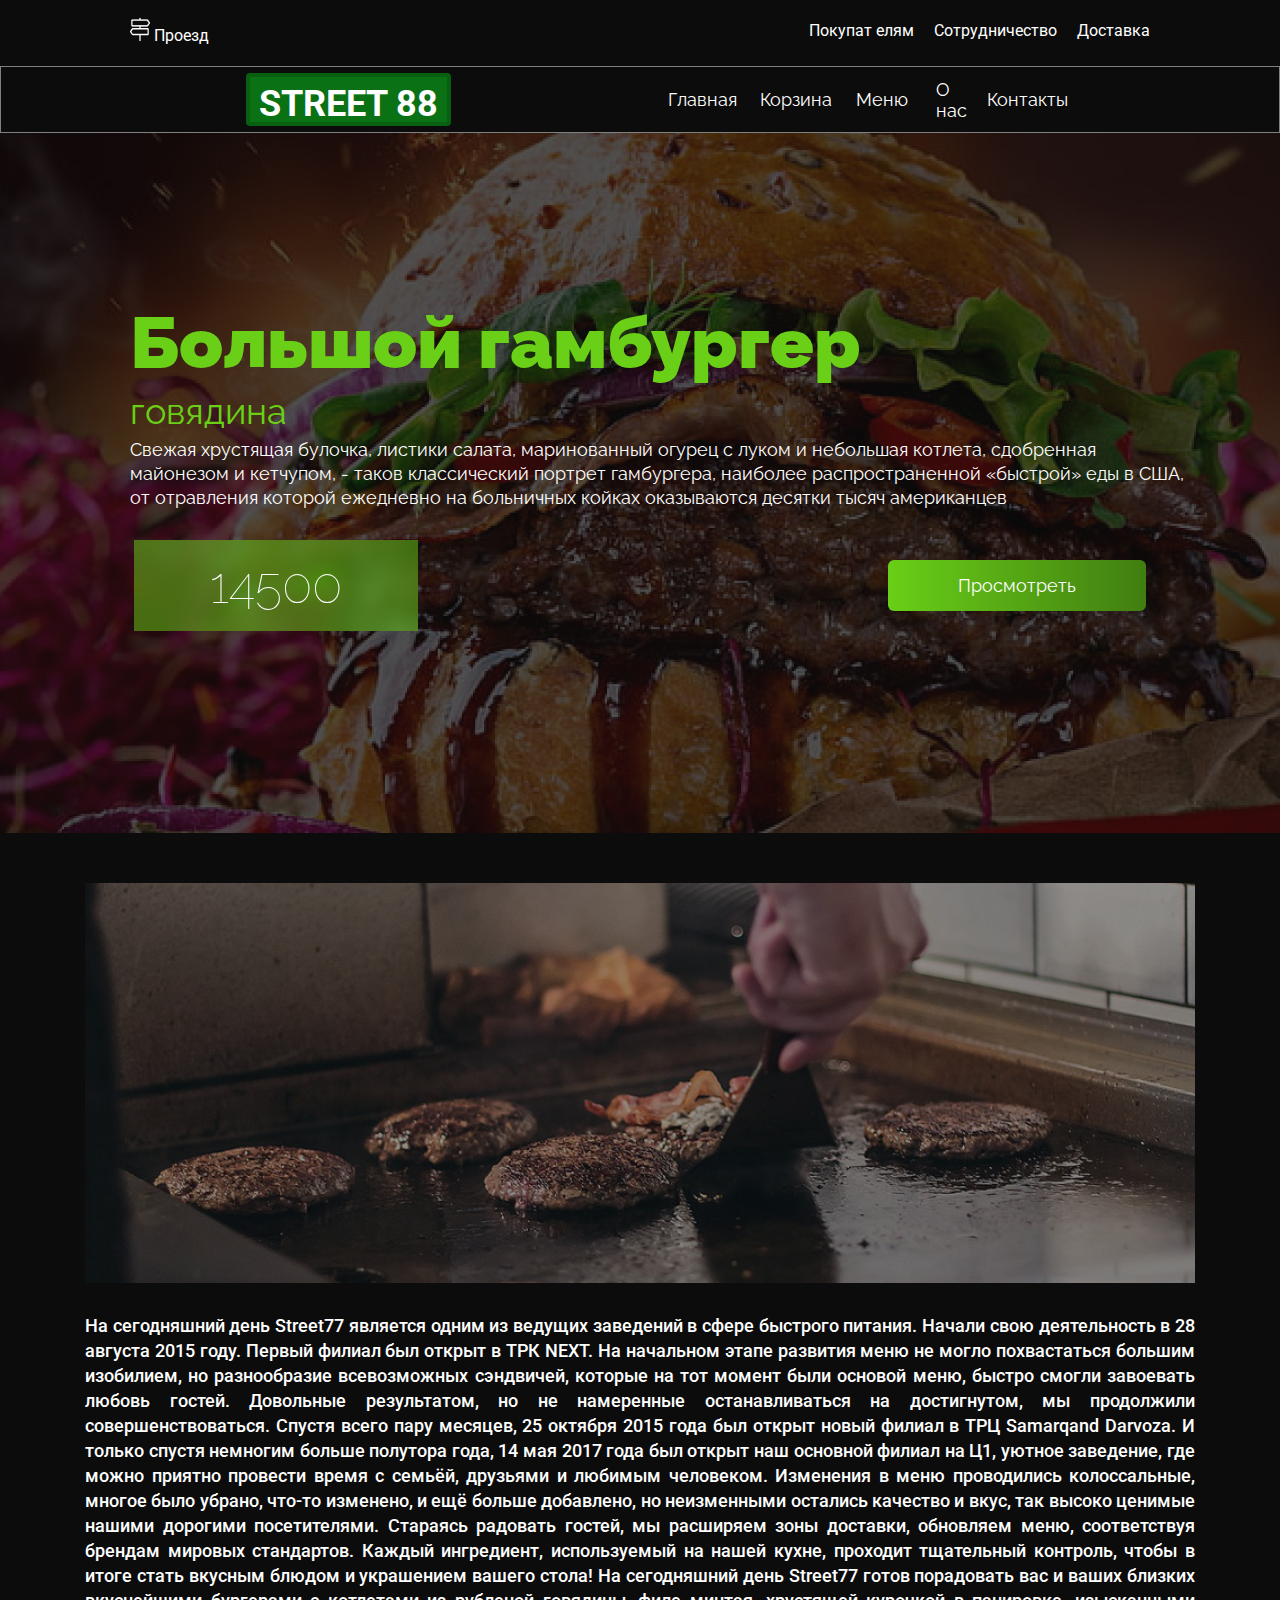
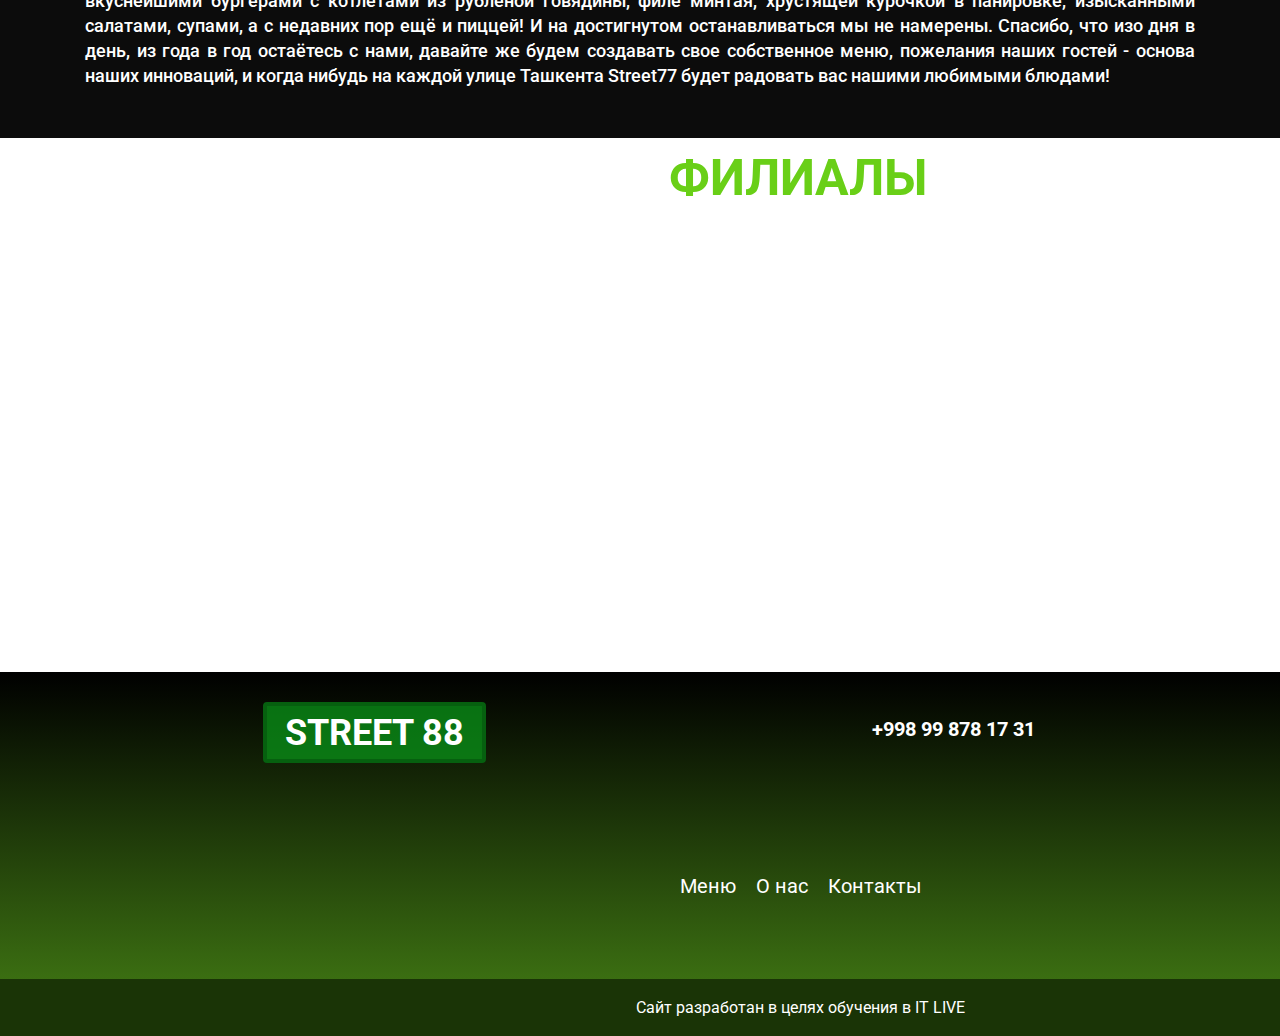
<file: desc.html>
<!DOCTYPE html>
<html lang="en">
<head>
    <meta charset="UTF-8">
    <meta name="viewport" content="width=device-width, initial-scale=1.0">
    <title>Document</title>
    <link rel="stylesheet" href="./main.css">
    <link rel="shortcut icon" href="./IMG/Logo-16x16.png" type="image/x-icon">
</head>
<body>
    <header class="header">
        <div class="container">
            <div class="nav">
                <a href="#!" class="vector">
                    <img src="./IMG/Vector.png" alt="" class="vector__img">
                    Проезд
                </a>
                <ul class="list1">
                    <li class="link"><a href="#!" class="link__text">Покупат елям</a></li>
                    <li class="link"><a href="#!" class="link__text">Сотрудничество</a></li>
                    <li class="link"><a href="#!" class="link__text">Доставка</a></li>
                </ul>
            </div>
        </div>
        <div class="header__main">
            <div class="logo">
                <p class="logo__text">STREET 88</p>
            </div>

            <ul class="list2">
                <li class="link1"><a href="#!" class="link1__text">Главная</a></il>
                <li class="link1"><a href="#!" class="link1__text">Корзина</a></il>
                <li class="link1"><a href="#!" class="link1__text">Меню</a></il>
                <li class="link1"><a href="./index.html" class="link1__text">О нас</a></il>
                <li class="link1"><a href="#!" class="link1__text">Контакты</a></il>
            </ul>
        </div>  
        <div class="header__card">
            <div class="container header__card-container ">
                <h1 class="header__card-title">Большой гамбургер</h1>
                <p class="header__card-text">говядина</p>
                <p class="header__card-text1">Свежая хрустящая булочка, листики салата, маринованный огурец с луком и
                    небольшая котлета,
                    сдобренная майонезом и кетчупом, - таков классический портрет гамбургера, наиболее распространенной
                    «быстрой» еды в США, от отравления которой ежедневно на больничных койках оказываются десятки тысяч
                    американцев</p>

                <div class="buttons">
                    <a href="#!" class="btn1">14500</a> 
                    <a href="#!" class="btn2">Просмотреть</a> 
            </div>
        </div>


    </header>
    <main class="main1">
        <section class="section__1">
            <div class="section1__card">
                <div class="section1__parda">
                    <img src="./IMG/photo_cropped 1.png" alt="png" class="section1__image">
                    <p class="section1__title">street 88</p>
                </div>
        <p class="section1__text">На сегодняшний день Street77 является одним из ведущих заведений в сфере быстрого питания. Начали свою деятельность в 28 августа 2015 году. Первый филиал был открыт в ТРК NEXT. На начальном этапе развития  меню не могло похвастаться большим изобилием, но  разнообразие всевозможных сэндвичей, которые на тот момент были основой меню, быстро смогли завоевать любовь гостей. Довольные результатом, но не намеренные останавливаться на достигнутом, мы продолжили совершенствоваться. Спустя всего пару месяцев, 25 октября 2015 года был открыт новый филиал в ТРЦ Samarqand Darvoza. И только спустя немногим больше полутора года, 14 мая 2017 года был открыт наш основной филиал на Ц1, уютное заведение, где можно приятно провести время с семьёй, друзьями и любимым человеком. Изменения в меню проводились колоссальные, многое было убрано, что-то изменено, и ещё больше добавлено, но неизменными остались качество и вкус, так высоко ценимые нашими дорогими посетителями. Стараясь радовать гостей, мы расширяем зоны доставки, обновляем меню, соответствуя брендам мировых стандартов. Каждый ингредиент, используемый на нашей кухне, проходит тщательный контроль, чтобы в итоге стать вкусным блюдом и украшением вашего стола! На сегодняшний день Street77 готов порадовать вас и ваших близких вкуснейшими бургерами с котлетами из рубленой говядины, филе минтая, хрустящей курочкой в панировке, изысканными салатами, супами, а с недавних пор ещё и пиццей! И на достигнутом останавливаться мы не намерены. Спасибо, что изо дня в день, из года в год остаётесь с нами, давайте же будем создавать свое собственное меню, пожелания наших гостей - основа наших инноваций, и когда нибудь на каждой улице Ташкента Street77 будет радовать вас нашими любимыми блюдами!</p>
    </div>
        </section>
    </main>

    <div class="wrapper">
        <div class="location__desc">
            <h1 class="location__title">ФИЛИАЛЫ</h1>

            <iframe class="map" src="https://www.google.com/maps/embed?pb=!1m18!1m12!1m3!1d47924.32751035772!2d69.13210272788997!3d41.34647454698553!2m3!1f0!2f0!3f0!3m2!1i1024!2i768!4f13.1!3m3!1m2!1s0x38ae8deed37f9249%3A0xef118bbb4b4f3e2e!2sStreet%2077!5e0!3m2!1sru!2s!4v1688644488979!5m2!1sru!2s" width="600" height="450" style="border:0;" allowfullscreen="" loading="lazy" referrerpolicy="no-referrer-when-downgrade"></iframe>
        </div>
    </div>

    <footer class="footer">
       <div class="footer__nav"> 
        <div class="footer__logo  ">
            <p class="logo__text">STREET 88</p>
        </div>
        <span class="footer__tel">+998 99 878 17 31 </span>
    </div>

    <div class="footer__title">
        <p class="footer__text">Меню</p>
        <p class="footer__text">О нас</p>
        <p class="footer__text">Контакты</p>
    </div>
    </footer>
    <div class="specification">
        <p class="specification__text">Сайт разработан в целях обучения в IT LIVE</p>
    </div>
    
</body>
</html>
</file>
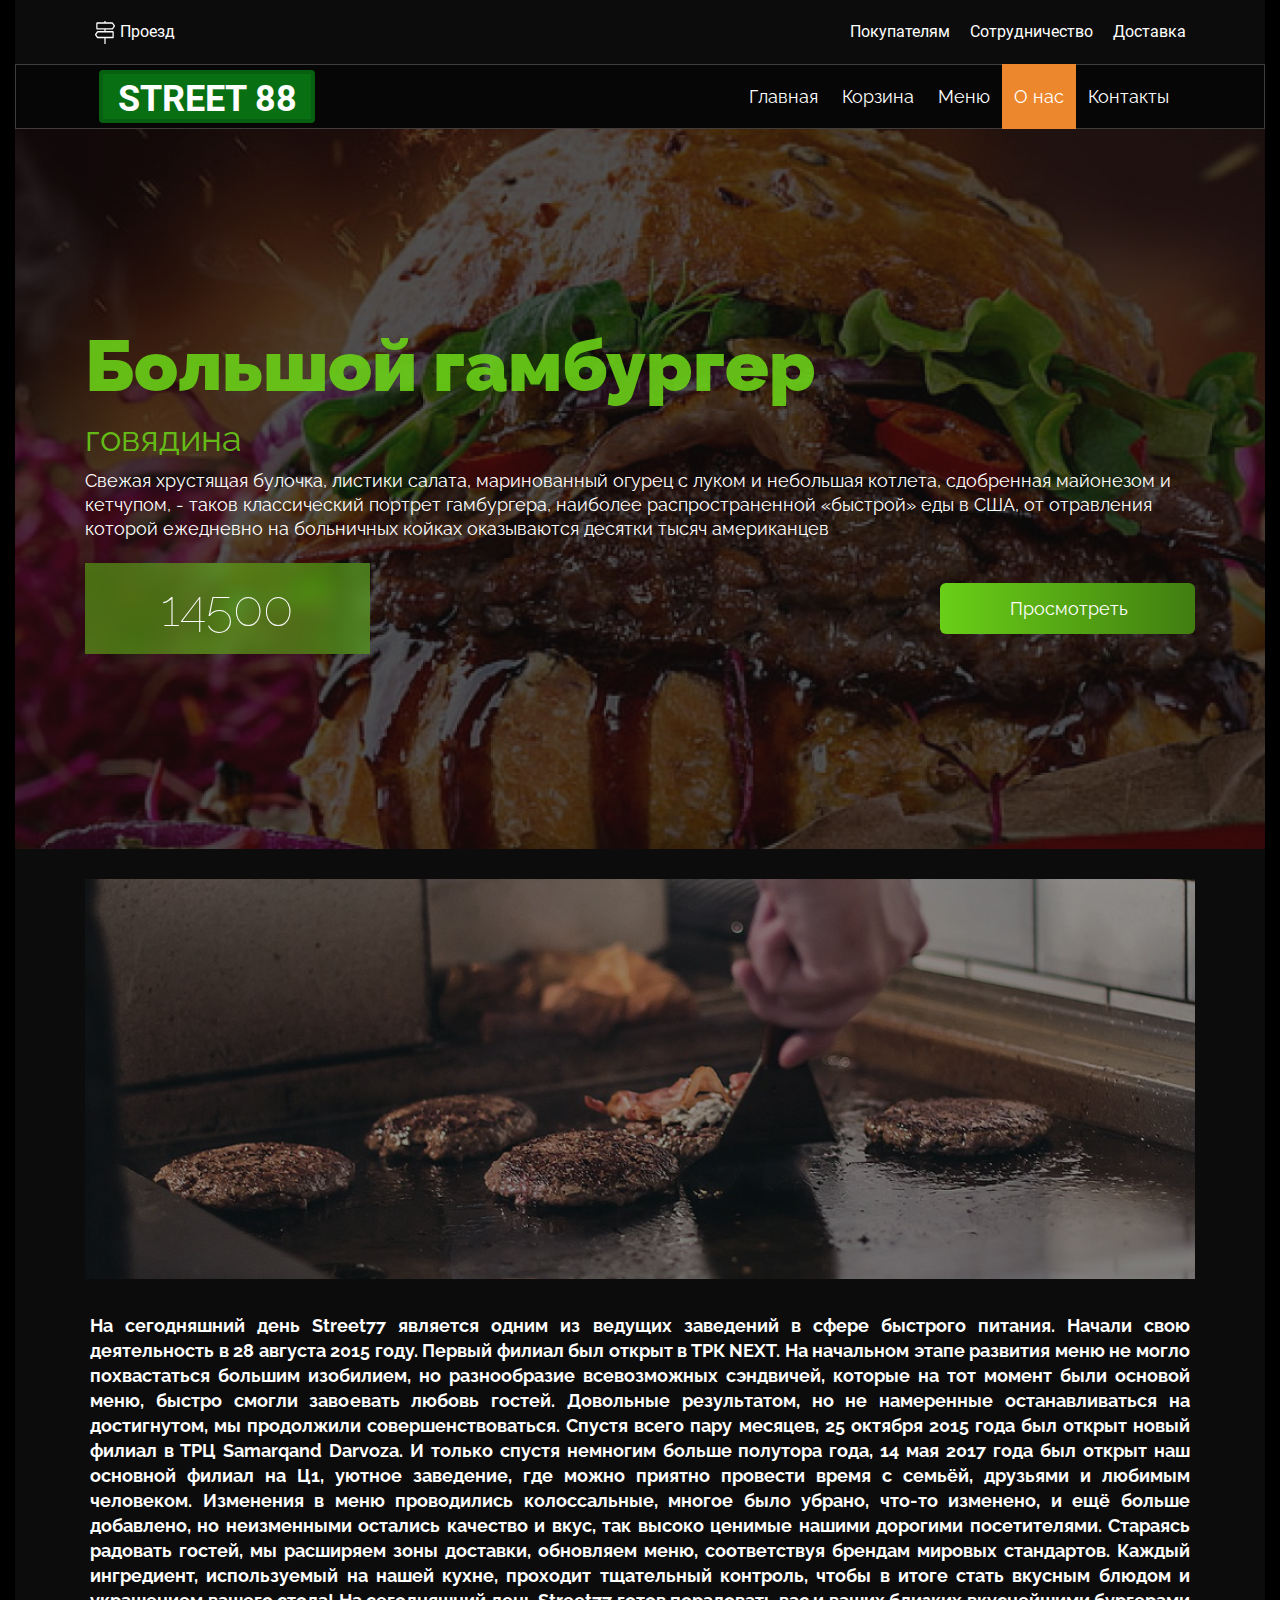
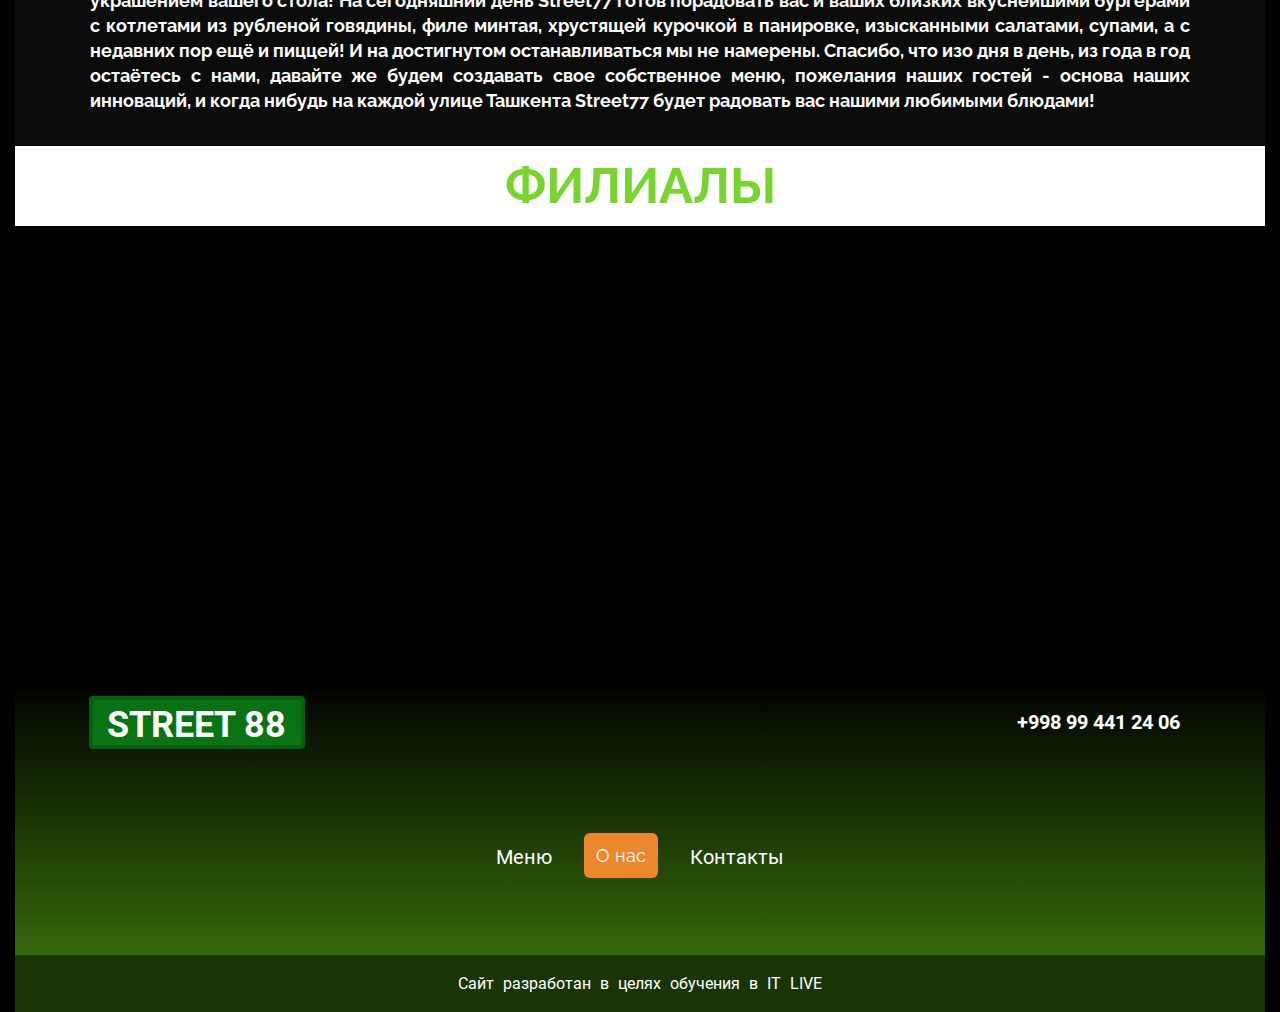
<file: onas.html>
<!DOCTYPE html>
<html lang="en">
<head>
    <meta charset="UTF-8">
    <meta name="viewport" content="width=device-width, initial-scale=1.0">
    <title>O nas</title>
    <link rel="shortcut icon" href="./img/facicon.jpg" type="image/x-icon">
    <link rel="stylesheet" href="./css/onas.css">
</head>
<body>
    
  <header class="header">
   <!-- addition -->
    <div class="container">
    <div  class="header__add">
        <div class="add__logo"> 
             <img src="./img/Vector.svg" alt="">
              Проезд
        </div>
    <ul class="add__list">
        <li class="add_item"><a href="#!" class="add_link">Покупателям</a></li>
        <li class="add_item"><a href="#!" class="add_link">Сотрудничество</a></li>
        <li class="add_item"><a href="#!" class="add_link">Доставка</a></li>
    </ul>
    </div>


<!-- addition --> 
<!-- nav -->
        
            <nav class="header__nav">
             <a href="./index.html" class="nav__logo">
                street 88
             </a>
            <ul class="nav__list">
                <li class="nav__item"><a href="./index.html" class="nav__link">Главная</a></li>
                <li class="nav__item"><a href="#!" class="nav__link">Корзина</a></li>
                <li class="nav__item"><a href="#!" class="nav__link">Меню</a></li>
                <li class="nav__item"><a href="#!" class="nav__linkk">O нас</a></li>
                <li class="nav__item"><a href="#!" class="nav__link">Контакты</a></li>
            </ul> 
        
        </nav>
   </div>

<!-- nav -->
        <div class="container">
        <div class="header__content">
             <div class="header__desc">
                <h1 class="header__desc-title">Большой гамбургер</h1>
                <span class="header__desc-title-span">говядина</span>
                <p class="header__desc-text">Свежая хрустящая булочка, листики салата, маринованный огурец c луком и небольшая котлета, сдобренная майонезом и кетчупом, - таков классический портрет гамбургера, наиболее распространенной «быстрой» еды в США, от отравления которой ежедневно на больничных койках оказываются десятки тысяч американцев</p>
            
                <div class="header__desc-buttons">
                 <p class="header__desc-cost">14500</p>
                 <a href="#!" class="header__desc-btn">Просмотреть</a>
                </div>
        </div>
    </div>
   
    </div>
</header>

<!-- Main -->
<main> 
    <div class="container">
    <section class="about">

            <div class="about__desc-img">
                <img src="./img/photo_cropped 1.jpg" alt="" class="img">
                <div class="title">
                    <h1 class="about__desc_img-title">street 88</h1>
                </div>
        </div>
            <div class="about__desc-text">
                На сегодняшний день Street77 является одним из ведущих заведений в сфере быстрого питания. Начали свою деятельность в 28 августа 2015 году. Первый филиал был открыт в ТРК NEXT. На начальном этапе развития  меню не могло похвастаться большим изобилием, но  разнообразие всевозможных сэндвичей, которые на тот момент были основой меню, быстро смогли завоевать любовь гостей. Довольные результатом, но не намеренные останавливаться на достигнутом, мы продолжили совершенствоваться. Спустя всего пару месяцев, 25 октября 2015 года был открыт новый филиал в ТРЦ Samarqand Darvoza. И только спустя немногим больше полутора года, 14 мая 2017 года был открыт наш основной филиал на Ц1, уютное заведение, где можно приятно провести время с семьёй, друзьями и любимым человеком. Изменения в меню проводились колоссальные, многое было убрано, что-то изменено, и ещё больше добавлено, но неизменными остались качество и вкус, так высоко ценимые нашими дорогими посетителями. Стараясь радовать гостей, мы расширяем зоны доставки, обновляем меню, соответствуя брендам мировых стандартов. Каждый ингредиент, используемый на нашей кухне, проходит тщательный контроль, чтобы в итоге стать вкусным блюдом и украшением вашего стола! На сегодняшний день Street77 готов порадовать вас и ваших близких вкуснейшими бургерами с котлетами из рубленой говядины, филе минтая, хрустящей курочкой в панировке, изысканными салатами, супами, а с недавних пор ещё и пиццей! И на достигнутом останавливаться мы не намерены. Спасибо, что изо дня в день, из года в год остаётесь с нами, давайте же будем создавать свое собственное меню, пожелания наших гостей - основа наших инноваций, и когда нибудь на каждой улице Ташкента Street77 будет радовать вас нашими любимыми блюдами!
            </div>
     
    </section>

<section class="fillials">
         <div class="fillials__nav">
            <h2 class="fillials__title">ФИЛИАЛЫ</h2>
         </div>
       <div class="fillials__map">
        <iframe class="map"
        src="https://www.google.com/maps/embed?pb=!1m18!1m12!1m3!1d47924.32751035772!2d69.13210272788997!3d41.34647454698553!2m3!1f0!2f0!3f0!3m2!1i1024!2i768!4f13.1!3m3!1m2!1s0x38ae8deed37f9249%3A0xef118bbb4b4f3e2e!2sStreet%2077!5e0!3m2!1sru!2s!4v1688644488979!5m2!1sru!2s"
        height="450"
       style="border:0;" allowfullscreen="" loading="lazy"
        referrerpolicy="no-referrer-when-downgrade"></iframe>
        </div>
     </div>
    </section>
</div>
</main>

<!-- Main -->

<!-- Footer -->

<footer class="footer">
    <div class="container">
    <div class="footer__contact">
        <div class="footer__nav">
        <a href="./index.html" class=" nav__logo">
            street 88
         </a>
        <a href="tel:998994412406" class="nav__number">+998 99 441 24 06</a>
    </div>

    <div class="footer__menu">
        <ul class="footer__item">
            <li class="footer__list"><a href="#!" class="footer__link">Меню</a></li>
            <li class="footer__list"><a href="#!" class="footer__linkk">O нас</a></li>
            <li class="footer__list"><a href="#!" class="footer__link">Контакты</a></li>
        </ul>
    </div>
    </div>
    <div class="footer__objective">
        <p class="objective__title">Сайт разработан в целях обучения в IT LIVE</p>
    </div>
</div>
</footer>
<!-- Footer -->
</body>
</html>
</file>
<file: main.css>
/* @import url(./font.css); */
@import url('https://fonts.googleapis.com/css2?family=Inter&family=Roboto:wght@300&display=swap');

@import url('https://fonts.googleapis.com/css2?family=Raleway:wght@800&display=swap');

:root {
    --fm-1: "Roboto";
    --fm-2: "Raleway";
    --white: #fff;
    --bck: #0C0C0C;
    --btn: #69CF17;
}

* {
    padding: 0;
    margin: 0;
    box-sizing: border-box;
    list-style: none;
    text-decoration: none;
}

body {
    max-width: 1600px;
    width: 100%;
    background: var(--bck);
    font-family: var(--fm-2);
}

.link1 {
    max-width: 93px;
    width: 100%;
    height: 65px;
    display: flex;
    align-items: center;
    justify-content: center;
    width: 100%;
    transition: .5s;
}

.link1:hover {
    background-color: rgba(105, 207, 23, 0.75);

}

.container {
    max-width: 1140px;
    width: 100%;
    margin: 0 auto;
    padding: 0 15px;
}

body {
    font-family: var(--fm-1);

}

.header__card {
    background: url(./IMG/food-burger-wallpaper-preview\ 1.jpg) no-repeat center center / cover;
}

.header {
    background-color: var(--bck);
}

.nav {
    display: flex;
    justify-content: space-between;
    padding: 0 45px;
}

.vector {
    color: var(--white);
    font-weight: 400;
    font-size: 16px;
    column-gap: 5px;
    padding: 17.24px 0 21px 0;
}

.list1 {
    display: flex;
    padding: 21px 0 19px 0;
    column-gap: 20px;
}

.link__text {
    color: var(--white);
    font-size: 16px;
    font-weight: 400;

}

.header__main {
    border: 1px solid gray;
    display: flex;
    justify-content: space-between;
    align-items: center;
}

.logo {
    width: 216px;
    height: 53px;
    border-radius: 4px;
    border: 4px solid #06600F;
    background: rgba(10, 148, 24, 0.75);
    margin-left: 245px;

}

.logo__text {
    color: var(--white);
    text-align: center;
    font-size: 36px;
    font-weight: 700;
    line-height: 30px;
    padding: 12px 0 11px 0;
}

.list2 {
    display: flex;
    align-items: center;
    padding: 0 205px 0;
}

.link1__text {
    transition: .5s;
    font-family: var(--fm-2);
    font-weight: 400;
    font-size: 18px;
    line-height: 21px;
    color: var(--white);
    padding: 0 14px;

}



.header__card {
    height: 700px;
}

.header__card-title {
    color: var(--btn);
    font-size: 72px;
    font-family: var(--fm-2);
    font-weight: 900;
    padding: 167px 0 18px 45px;
}

.header__card-text {

    color: var(--btn);
    font-size: 36px;
    font-family: var(--fm-2);
    font-weight: 400;
    line-height: 17px;
    padding: 0 0 18px 45px;
}

.header__card-text1 {
    max-width: 1110px;
    width: 100%;
    color: var(--white);
    font-size: 18px;
    font-family: var(--fm-2);
    font-weight: 400;
    line-height: 24px;
    padding: 0 0 30px 45px;
}

.buttons {
    align-items: center;
    justify-content: center;
    display: flex;
    column-gap: 470px;

}

.btn1 {

    padding: 33px 76px;
    background: rgba(105, 207, 23, 0.5);
    backdrop-filter: blur(9px);
    font-family: "Raleway";
    font-weight: 100;
    font-size: 50px;
    line-height: 25px;
    color: var(--white);
    transition: .5s;
}

.btn1:hover {
    background: #040D1F;
    color: #F18128;
    opacity: 0.6;
}

.btn2 {
    border-radius: 6px;
    background: linear-gradient(90deg, #69CF17 0%, #417D11 100%);
    color: #FFF;
    font-size: 18px;
    font-family: "Raleway";
    padding: 15px 70px;
    border: 0;
    transition: .5s;
}

.btn2:hover {
    background: #040D1F;
    color: #F18128;
    opacity: 0.6;
}


/* section {
    background: #393636;

} */

.main__container {
    display: flex;
    column-gap: 30px;
    padding: 78px 15px 30px 15px;


}

.main04 {
    background: #393636;
}

.main__card1 {
    max-width: 370px;
    width: 100%;
    min-height: 524px;
    background: var(--bck);

}

.main__img {
    max-width: 338px;
    width: 100%;
    min-height: 325px;
    padding: 15px;
}



.main__card-title {
    color: var(--white);
    font-family: var(--fm-2);
    font-size: 19px;
    font-weight: 700;
    line-height: 15px;
    padding: 0 15px;
}

.main__card-text {
    max-width: 338.732px;
    width: 100%;
    color: var(--white);
    font-size: 19px;
    font-weight: 400;
    line-height: 25px;
    padding: 15px;
}

.main__container1 {
    display: flex;
    column-gap: 30px;
    padding: 0 15px 15px 15px;
}

main {
    margin: 50px 0 50px;

}

.wrapper {
    background: var(--white);
}

.location__desc {
    padding: 20px 0 0 0;
}

.location__title {
    color: var(--btn);
    font-size: 50px;
    font-weight: 700;
    line-height: 40px;
    padding: 0 669px 20px;
}

.map {
    width: 100%;
}

.footer {
    background: linear-gradient(180deg, #000 0%, rgba(105, 207, 23, 0.50) 100%);
}

.footer__nav {
    display: flex;
    justify-content: space-between;
}

.footer__logo {
    margin: 30px 263px;
    border-radius: 4px;
    border: 4px solid #06600F;
    background: rgba(10, 148, 24, 0.75);
    text-align: center;
    padding: 0 18px;
}

.footer__tel {
    margin: 45px 245px 0 0;
    color: var(--white);
    font-size: 20px;
    font-weight: 700;

}

.footer__title {
    padding: 81px 0 81px 680px;
    display: flex;
    column-gap: 20px;
}

.footer__text {
    color: var(--white);
    font-size: 20px;
    font-weight: 400;
}

.specification {
    background: #1A3406;
}

.specification__text {
    padding: 19px 0 19px 636px;
    color: var(--white);
}

.shadow {
    position: absolute;
    top: 0;
    left: 0;
    width: 100%;
    height: 60%;
    display: flex;
    align-items: center;
    justify-content: center;
    transform: scale(0);
    transition: 0.5s;
    background: rgba(105, 207, 23, 0.9);

}

.img:hover .shadow {
    transform: scale(1);
}

.main__card1 {
    position: relative;
}



/* decs html */



.section1__parda {
    display: flex;
    align-items: center;
    justify-content: center;
    position: relative;
}

.section1__title {
    position: absolute;
    color: rgba(105, 207, 23, 0.70);
    text-shadow: 0px 0px 15px 0px rgba(191, 171, 171, 0.40);
    font-family: var(--fm-2);
    font-size: 55px;
    font-weight: 700;
    text-transform: uppercase;
    z-index: -1;
    transition: .5s;
    transform: scale(0);
}
.section1__card{
    display: flex;
    flex-direction: column;
    justify-content: center;
    align-items: center;
    row-gap: 30px;
}

.section1__image {
    max-width: 1150px;
    height: 100%;
    object-fit: cover;
    transition: .5s;
    /* padding: 0 0 30px 50px; */
}

.section1__parda:hover .section1__title {

    z-index: 1;
    transform: scale(1);

}

.section1__text {
    max-width: 1110px;
    width: 100%;
    color: var(--white);
    text-align: justify;
    font-size: 18px;
    font-weight: 500;
    line-height: 25px;
    /* margin-left: 225px; */
}
</file>
<file: css/onas.css>
@import url(./fonts.css);

:root{
    --fm-1:"Roboto";
    --fm-2:"Raleway";
    --primary-color: rgba(105, 207, 23, 0.9);
    --white: #fff;
    --backgroundblack: #0C0C0C;
}

*{
    margin: 0;
    padding: 0;
    box-sizing: border-box;
}
ul {
    list-style: none;
}

a {
    text-decoration: none;
}
body{
    font-family: var(--fm-1);
    background-color: black;
}
.container{
    max-width: 1600px;
    width: 100%;
    margin: auto;
    padding: 0 15px;
}
/* HEADER */
/* addition */
.header__add{
    background-color: var(--backgroundblack);
    color: #fff;
    display: flex;
    justify-content: center;
    column-gap: 675px;
    align-items: center;
    padding: 20px 0;
}
.add__logo{
    color: var(--white);
    font-weight: 400;
    font-size: 16px;
    line-height: 18.75px;
    display: flex;
    column-gap: 5px;
    align-items: center;
}
.add__list{
    display: flex;
    align-items: center;
    column-gap: 20px;
}
.add_link{
    font-size: 400;
    color: var(--white);
    line-height: 18.75px;
}

/* addition */


/* nav */

.header__nav{
    width: 100%;
    border: 1px solid #7D737380;
    background:#060606;
    backdrop-filter: blur(7.5px);
    height: 65px;
    display: flex;
    justify-content: center;
    align-items: center;
    column-gap: 422px;
}
   
    .nav__logo{
        max-width: 216px;
        width: 100%;
        color: var(--white);
        text-transform: uppercase;
        font-weight: 700;
        font-size: 36px;
        line-height: 30px;
        background-color: #0A9418BF;
        border-radius: 4px;
        border: 4px solid #06600F;
        padding:10px;
        height: 53px;
        text-align: center;
    }
    .nav__list{
        display: flex;
        align-items: center;
    }
    .nav__link{
        color: var(--white);
        font-family: var(--fm-2);
        font-weight: 400;
        font-size: 18px;
        transition: .5s;
        padding: 22px 12px;
      
    }
    .nav__link:hover{
        background: url(../img/Rectangle\ 4.png);
    }
    .nav__linkk{
        color: var(--white);
        font-family: var(--fm-2);
        font-weight: 400;
        font-size: 18px;
        transition: .5s;
        padding: 22px 12px;
        background: #ED872D;
    }
/* nav */



.header__content{
    background: url(../img/food-burger-wallpaper-preview\ 1.jpg) center center / cover  no-repeat;
    width: 100%;
    height: 80vh;
    display: flex;
    flex-direction: column;
    justify-content: center;
}

.header__desc{ 
    max-width: 1110px;
    width: 100%;
    margin: auto;
    display: flex;
    flex-direction: column;
    row-gap: 22px;

}
.header__desc-title{
    font-family: var(--fm-2);
    font-weight: 900;
    font-size: 72px;
    line-height: 84.53px;
    color: var(--primary-color);
}

.header__desc-title-span{
    font-family: var(--fm-2);
    font-weight: 400;
    font-size: 36px;
    line-height: 17px;
    color: var(--primary-color);
}
.header__desc-text{
    color: var(--white);
    font-family: var(--fm-2);
    font-weight: 400;
    font-size: 18px;
    line-height: 24px;
    max-width: 1130px;
    width: 100%;
    text-align: left;
}
.header__desc-buttons{
    display: flex;
    column-gap: 570px;
    align-items: center;
}
.header__desc-cost{
    max-width:285px;
    width: 100%;
    font-family: var(--fm-2);
    font-weight: 100;
    font-size: 50px;
    line-height: 25px;
    color: white;
    backdrop-filter: blur(9px);
    background: rgba(105, 207, 23, 0.5);
    padding: 33px 76px;
}

.header__desc-btn{
    background: linear-gradient(90deg, #69CF17 0%, #417D11 100%);
    max-width: 255px;
    width: 100%;
    height: 51px;
    border-radius: 6px;
    font-family: var(--fm-2);
    font-weight: 400;
    font-size: 18px;
    line-height: 21.13px;
    padding: 15px 70px;
    color: var(--white);
    transition: .5s;
}
.header__desc-btn:hover{
    background: #ED872D;
}
/* HEADER */

/* Main */
.about{
    width: 100%;
    height: 100%;
    background: var(--backgroundblack);
    display: flex;
    flex-direction: column;
    justify-content: center;
    align-items: center;
    padding: 30px ;
    row-gap: 30px;
}
.about__desc-img{
    position: relative;

}

.img{
    z-index: -1; 
}

.about__desc_img-title{
    position: absolute;
    top: 167px;
    left: 413px;
    color: rgba(105, 207, 23, 0.70);
    box-shadow: #BFABAB66;
    border-radius: 6px;
    backdrop-filter: blur(7.5px);
    font-family: var(--fm-2);
    font-size: 55px;
    font-weight: 700;
    text-transform: uppercase;
   transform: scale(0);
   transition: .5s;
}

.about__desc-img:hover .about__desc_img-title{
    transform: scale(1);
    z-index: 1;
}

.about__desc-text{
    text-align: justify;
    height: 403px;
    max-width: 1100px;
    width: 100%;
    color: var(--white);
    font-size: 18px;
    font-weight: 700;
    font-family: var(--fm-2);
    line-height: 25px;
}
/* Main */

/* fillials */
.fillials{
    width: 100%;
    height: 100%;
    object-fit: cover;
    overflow: hidden;
}
.fillials__nav{
    width: 100%;
    background: var(--white);
    color: var(--primary-color);
    height: 80px;
    display: flex;
    align-items: center;
    padding: 20px 0;
    justify-content: center;
}
.fillials__title{
    font-family: var(--fm-2);
    font-weight: 700;
    font-size: 50px;
    line-height: 40px;
    
}

/* fillials */
/* Main */


/* Footer */
.footer__nav{
    width: 100%;
    height: 65px;
    padding: 42px 0;
    display: flex;
    align-items: center;
    justify-content: center;
    column-gap: 700px;
}
.nav__number{
    color:var(--white);
    font-family: var(--fm-1);
    font-weight: 700;
    font-size: 20px;
    padding: 15px 12px;
    transition: .5s;
}
.nav__number:hover{
    background: url(../img/Rectangle\ 4.png);
    border-radius: 4px;
}
.footer__contact{
    width: 100%;
    height: 275px;
    background: linear-gradient(180deg, #000 0%, rgba(105, 207, 23, 0.50) 100%);
}
.footer__menu{
    padding: 81px 0;
}
.footer__item{
    display: flex;
    justify-content: center;
    column-gap: 20px;
    
}
.footer__link{
    font-weight: 400;
    font-size: 20px;
    color: var(--white);
    transition: .5s;
    padding: 12px;
}
.footer__link:hover{
    background: url(../img/Rectangle\ 4.png);
    border-radius: 6px;
}
.footer__linkk{
    color: var(--white);
    font-family: var(--fm-2);
    font-weight: 400;
    font-size: 18px;
    transition: .5s;
    padding:12px;
    background: #ED872D;
    border-radius: 6px;
}

.footer__objective{
    width: 100%;
    height: 57px;
    background: #1A3406;
    display: flex;
    align-items: center;
    justify-content: center;
}
.objective__title{
    color: var(--white);
    font-weight: 400;
    font-size: 16px;
    word-spacing: 5px;
}
/* Footer */
.map {
    width: 100%;
}
</file>
